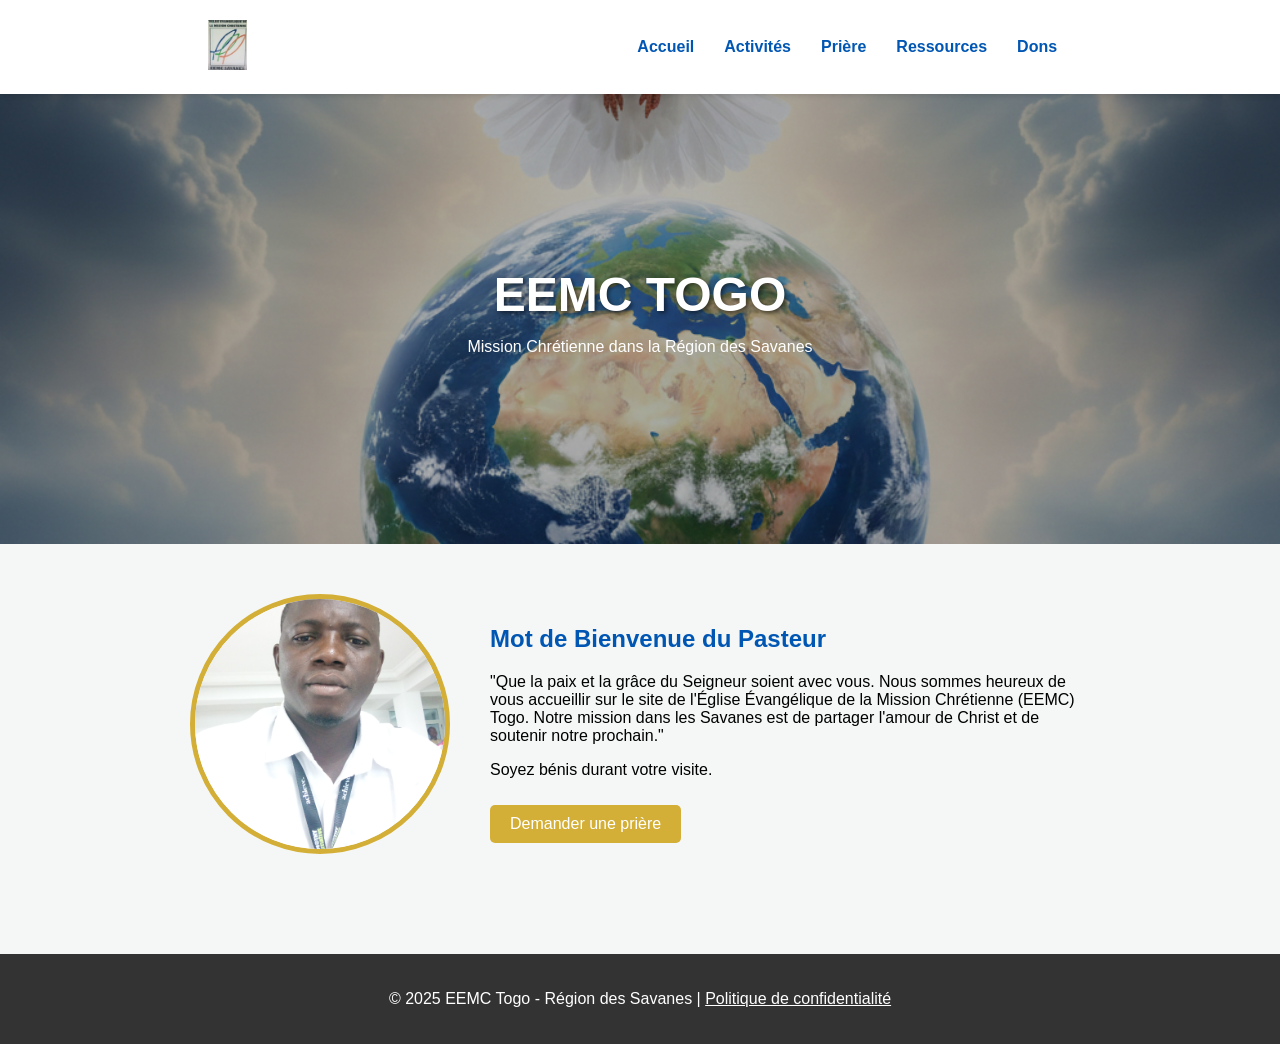
<file: index.html>
<!DOCTYPE html>
<html lang="fr">
<head>
    <meta charset="UTF-8">
    <meta name="viewport" content="width=device-width, initial-scale=1.0">
    <title>EEMC Togo - Accueil</title>
    <style>
        :root {
            --bleu: #0056b3;
            --or: #d4af37;
            --fond: #f4f7f6;
        }

        body { font-family: 'Arial', sans-serif; margin: 0; padding: 0; background-color: var(--fond); }

        /* Menu de navigation */
        nav { background: white; padding: 20px; display: flex; justify-content: space-around; align-items: center; box-shadow: 0 2px 5px rgba(0,0,0,0.1); position: sticky; top: 0; z-index: 1000; }
        .logo-img { height: 50px; }
        nav ul { list-style: none; display: flex; margin: 0; padding: 0; }
        nav ul li { margin: 0 15px; }
        nav ul li a { text-decoration: none; color: var(--bleu); font-weight: bold; }

        /* Bannière Colombe */
        .hero { 
            background: linear-gradient(rgba(0,0,0,0.3), rgba(0,0,0,0.3)), url('images/colombe.png');
            background-size: cover; background-position: center; 
            height: 450px; display: flex; flex-direction: column; 
            justify-content: center; align-items: center; color: white; text-align: center;
        }
        .hero h1 { font-size: 3rem; margin: 0; text-shadow: 2px 2px 4px rgba(0,0,0,0.5); }

        /* Section Pasteur */
        .pasteur-section { padding: 50px 20px; max-width: 900px; margin: auto; display: flex; align-items: center; gap: 40px; flex-wrap: wrap; }
        .pasteur-photo { width: 250px; height: 250px; border-radius: 50%; border: 5px solid var(--or); object-fit: cover; }
        .pasteur-texte { flex: 1; min-width: 300px; }
        .pasteur-texte h2 { color: var(--bleu); }

        footer { background: #333; color: white; text-align: center; padding: 20px; margin-top: 50px; }
        .btn-contact { background: var(--or); color: white; padding: 10px 20px; text-decoration: none; border-radius: 5px; display: inline-block; margin-top: 10px; }
    </style>
</head>
<body>

    <nav>
        <div class="logo">
            <img src="images/logo.png" alt="Logo EEMC" class="logo-img">
        </div>
        <ul>
            <li><a href="index.html">Accueil</a></li>
            <li><a href="activites.html">Activités</a></li>
            <li><a href="priere.html">Prière</a></li>
            <li><a href="ressources.html">Ressources</a></li>
            <li><a href="dons.html">Dons</a></li>
        </ul>
    </nav>

    <header class="hero">
        <h1>EEMC TOGO</h1>
        <p>Mission Chrétienne dans la Région des Savanes</p>
    </header>

    <main>
        <section class="pasteur-section">
            <img src="images/pasteur.jpg" alt="Photo du Pasteur" class="pasteur-photo">
            <div class="pasteur-texte">
                <h2>Mot de Bienvenue du Pasteur</h2>
                <p>"Que la paix et la grâce du Seigneur soient avec vous. Nous sommes heureux de vous accueillir sur le site de l'Église Évangélique de la Mission Chrétienne (EEMC) Togo. Notre mission dans les Savanes est de partager l'amour de Christ et de soutenir notre prochain."</p>
                <p>Soyez bénis durant votre visite.</p>
                <a href="priere.html" class="btn-contact">Demander une prière</a>
            </div>
        </section>
    </main>

    <footer>
        <p>&copy; 2025 EEMC Togo - Région des Savanes | <a href="politique.html" style="color:white;">Politique de confidentialité</a></p>
    </footer>

</body>
</html>
</file>
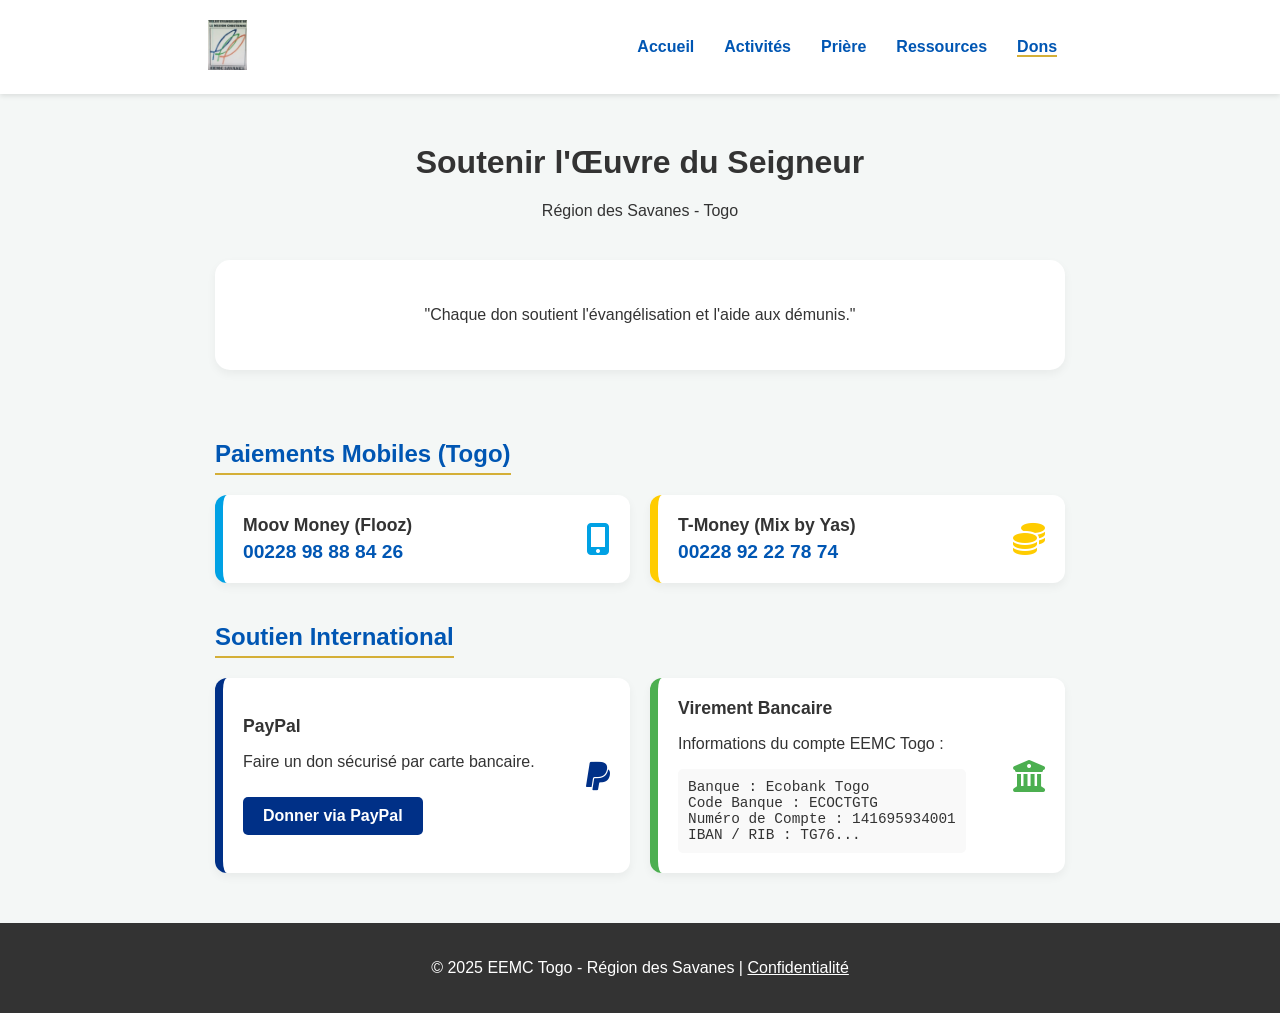
<file: dons.html>
<!DOCTYPE html>
<html lang="fr">
<head>
    <meta charset="UTF-8">
    <meta name="viewport" content="width=device-width, initial-scale=1.0">
    <title>EEMC Togo - Soutenir la Mission</title>
    <link rel="stylesheet" href="https://cdnjs.cloudflare.com/ajax/libs/font-awesome/6.0.0/css/all.min.css">
    <style>
        :root {
            --bleu: #0056b3;
            --or: #d4af37;
            --moov: #00a1e4;
            --tmoney: #ffcc00;
            --paypal: #003087;
            --banque: #4caf50;
        }

        body { font-family: 'Arial', sans-serif; margin: 0; padding: 0; background-color: #f4f7f6; color: #333; }

        /* Menu */
        nav { background: white; padding: 20px; display: flex; justify-content: space-around; align-items: center; box-shadow: 0 2px 5px rgba(0,0,0,0.1); position: sticky; top: 0; z-index: 1000; }
        .logo-img { height: 50px; }
        nav ul { list-style: none; display: flex; margin: 0; padding: 0; }
        nav ul li { margin: 0 15px; }
        nav ul li a { text-decoration: none; color: var(--bleu); font-weight: bold; }

        .container { max-width: 850px; margin: 50px auto; padding: 0 20px; }
        .header-dons { text-align: center; margin-bottom: 40px; }
        
        .intro-text { background: white; padding: 30px; border-radius: 15px; text-align: center; margin-bottom: 30px; box-shadow: 0 4px 10px rgba(0,0,0,0.05); }

        h2 { color: var(--bleu); border-bottom: 2px solid var(--or); display: inline-block; padding-bottom: 5px; margin-top: 40px; }

        /* Cartes de Paiement */
        .payment-grid { display: grid; grid-template-columns: repeat(auto-fit, minmax(350px, 1fr)); gap: 20px; }
        
        .method-card { 
            background: white; border-radius: 12px; padding: 20px; 
            display: flex; align-items: center; justify-content: space-between;
            box-shadow: 0 4px 10px rgba(0,0,0,0.05); border-left: 8px solid;
        }
        
        .moov-card { border-left-color: var(--moov); }
        .tmoney-card { border-left-color: var(--tmoney); }
        .paypal-card { border-left-color: var(--paypal); }
        .banque-card { border-left-color: var(--banque); }

        .method-info h3 { margin: 0; font-size: 1.1rem; }
        .method-number { font-size: 1.2rem; font-weight: bold; color: var(--bleu); margin-top: 5px; display: block; }
        .bank-details { font-size: 0.9rem; background: #f9f9f9; padding: 10px; border-radius: 5px; margin-top: 10px; font-family: monospace; }
        
        .btn-paypal { background: var(--paypal); color: white; padding: 10px 20px; text-decoration: none; border-radius: 5px; display: inline-block; margin-top: 10px; font-weight: bold; }

        footer { background: #333; color: white; text-align: center; padding: 20px; margin-top: 50px; }
    </style>
</head>
<body>

    <nav>
        <div class="logo"><img src="images/logo.png" alt="Logo EEMC" class="logo-img"></div>
        <ul>
            <li><a href="index.html">Accueil</a></li>
            <li><a href="activites.html">Activités</a></li>
            <li><a href="priere.html">Prière</a></li>
            <li><a href="ressources.html">Ressources</a></li>
            <li><a href="dons.html" style="border-bottom: 2px solid var(--or);">Dons</a></li>
        </ul>
    </nav>

    <div class="container">
        <div class="header-dons">
            <h1>Soutenir l'Œuvre du Seigneur</h1>
            <p>Région des Savanes - Togo</p>
        </div>

        <div class="intro-text">
            <p>"Chaque don soutient l'évangélisation et l'aide aux démunis."</p>
        </div>

        <h2>Paiements Mobiles (Togo)</h2>
        <div class="payment-grid">
            <div class="method-card moov-card">
                <div class="method-info">
                    <h3>Moov Money (Flooz)</h3>
                    <span class="method-number">00228 98 88 84 26</span>
                </div>
                <i class="fas fa-mobile-alt fa-2x" style="color: var(--moov);"></i>
            </div>

            <div class="method-card tmoney-card">
                <div class="method-info">
                    <h3>T-Money (Mix by Yas)</h3>
                    <span class="method-number">00228 92 22 78 74</span>
                </div>
                <i class="fas fa-coins fa-2x" style="color: var(--tmoney);"></i>
            </div>
        </div>

        <h2>Soutien International</h2>
        <div class="payment-grid">
            <div class="method-card paypal-card">
                <div class="method-info">
                    <h3>PayPal</h3>
                    <p>Faire un don sécurisé par carte bancaire.</p>
                    <a href="https://www.paypal.com/ncp/payment/J86KLCWEUC54G" target="_blank" class="btn-paypal">Donner via PayPal</a>
                </div>
                <i class="fab fa-paypal fa-2x" style="color: var(--paypal);"></i>
            </div>

            <div class="method-card banque-card">
                <div class="method-info">
                    <h3>Virement Bancaire</h3>
                    <p>Informations du compte EEMC Togo :</p>
                    <div class="bank-details">
                        Banque : Ecobank Togo
<br>
                        Code Banque : ECOCTGTG
<br>
                        Numéro de Compte : 141695934001
<br>
                        IBAN / RIB : TG76...
                    </div>
                </div>
                <i class="fas fa-university fa-2x" style="color: var(--banque);"></i>
            </div>
        </div>

    </div>

    <footer>
        <p>&copy; 2025 EEMC Togo - Région des Savanes | <a href="politique.html" style="color:white;">Confidentialité</a></p>
    </footer>

</body>

</html>
</file>
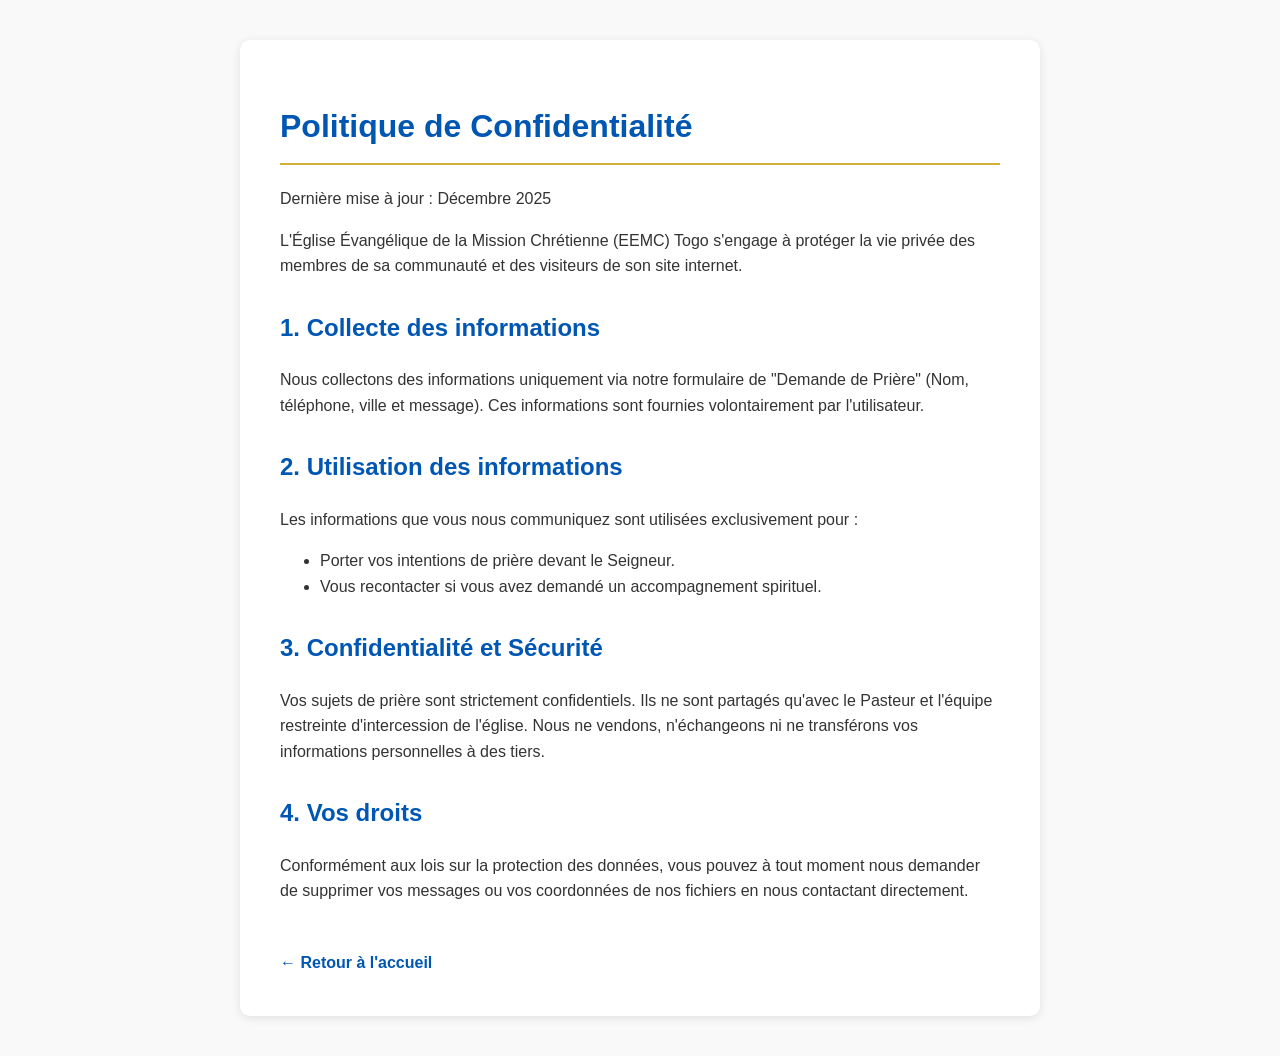
<file: politique.html>
<!DOCTYPE html>
<html lang="fr">
<head>
    <meta charset="UTF-8">
    <meta name="viewport" content="width=device-width, initial-scale=1.0">
    <title>EEMC Togo - Politique de Confidentialité</title>
    <style>
        body { font-family: 'Arial', sans-serif; line-height: 1.6; color: #333; max-width: 800px; margin: 0 auto; padding: 40px 20px; background: #f9f9f9; }
        .card { background: white; padding: 40px; border-radius: 10px; box-shadow: 0 2px 10px rgba(0,0,0,0.1); }
        h1 { color: #0056b3; border-bottom: 2px solid #d4af37; padding-bottom: 10px; }
        h2 { color: #0056b3; margin-top: 30px; }
        .btn-retour { display: inline-block; margin-top: 30px; text-decoration: none; color: #0056b3; font-weight: bold; }
    </style>
</head>
<body>

    <div class="card">
        <h1>Politique de Confidentialité</h1>
        <p>Dernière mise à jour : Décembre 2025</p>

        <p>L'Église Évangélique de la Mission Chrétienne (EEMC) Togo s'engage à protéger la vie privée des membres de sa communauté et des visiteurs de son site internet.</p>

        <h2>1. Collecte des informations</h2>
        <p>Nous collectons des informations uniquement via notre formulaire de "Demande de Prière" (Nom, téléphone, ville et message). Ces informations sont fournies volontairement par l'utilisateur.</p>

        <h2>2. Utilisation des informations</h2>
        <p>Les informations que vous nous communiquez sont utilisées exclusivement pour :
            <ul>
                <li>Porter vos intentions de prière devant le Seigneur.</li>
                <li>Vous recontacter si vous avez demandé un accompagnement spirituel.</li>
            </ul>
        </p>

        <h2>3. Confidentialité et Sécurité</h2>
        <p>Vos sujets de prière sont strictement confidentiels. Ils ne sont partagés qu'avec le Pasteur et l'équipe restreinte d'intercession de l'église. Nous ne vendons, n'échangeons ni ne transférons vos informations personnelles à des tiers.</p>

        <h2>4. Vos droits</h2>
        <p>Conformément aux lois sur la protection des données, vous pouvez à tout moment nous demander de supprimer vos messages ou vos coordonnées de nos fichiers en nous contactant directement.</p>

        <a href="index.html" class="btn-retour">← Retour à l'accueil</a>
    </div>

</body>
</html>
</file>
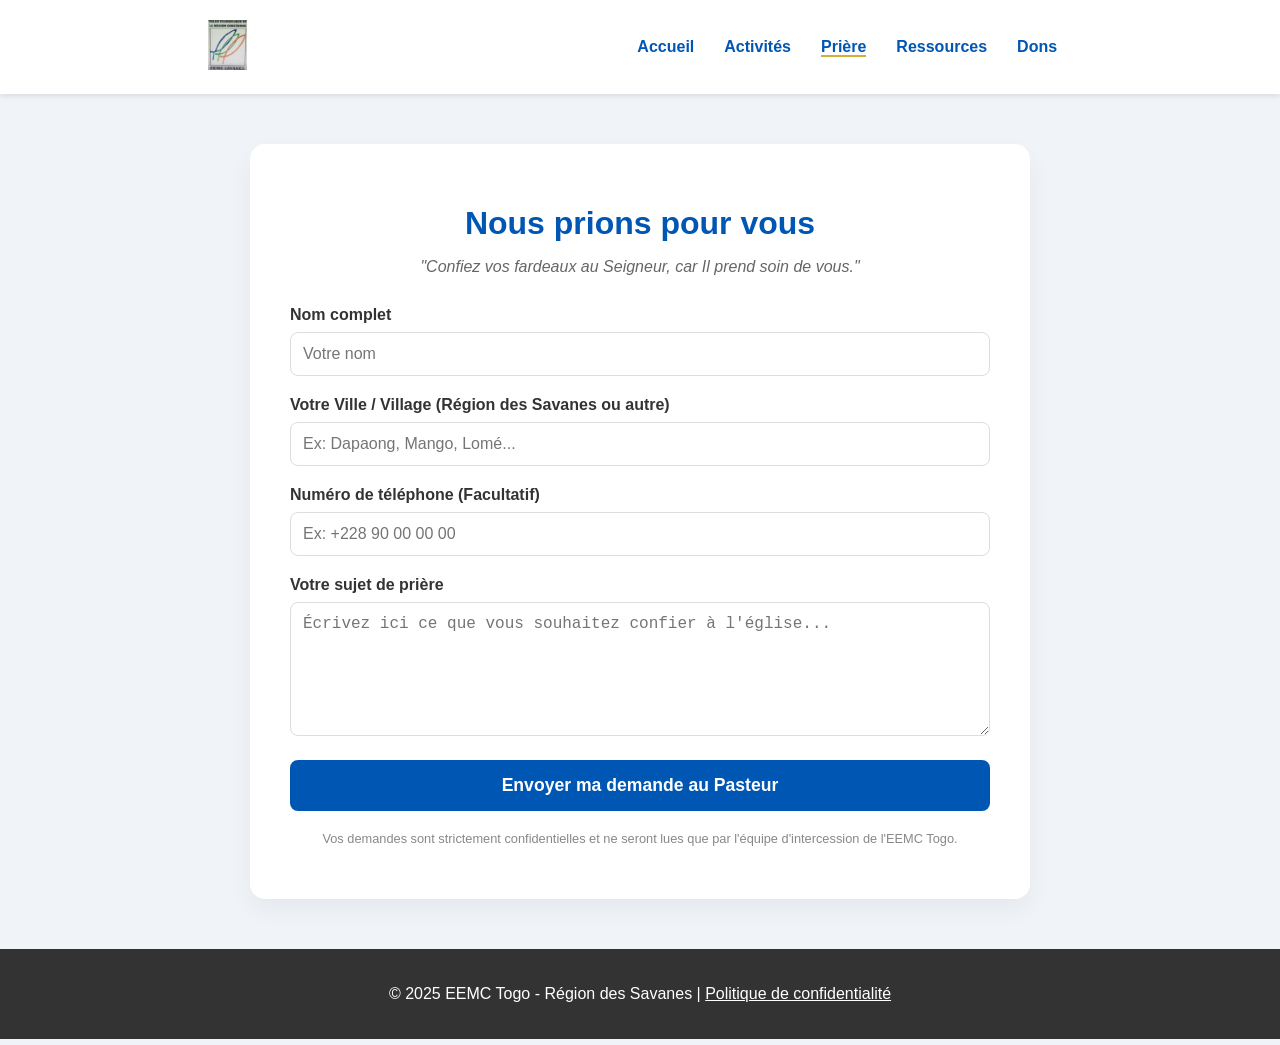
<file: priere.html>
<!DOCTYPE html>
<html lang="fr">
<head>
    <meta charset="UTF-8">
    <meta name="viewport" content="width=device-width, initial-scale=1.0">
    <title>EEMC Togo - Demande de Prière</title>
    <style>
        :root {
            --bleu: #0056b3;
            --or: #d4af37;
            --fond-prière: #f0f4f8;
        }

        body { font-family: 'Arial', sans-serif; margin: 0; padding: 0; background-color: var(--fond-prière); }

        /* Menu (Identique aux autres pages) */
        nav { background: white; padding: 20px; display: flex; justify-content: space-around; align-items: center; box-shadow: 0 2px 5px rgba(0,0,0,0.1); position: sticky; top: 0; z-index: 1000; }
        .logo-img { height: 50px; }
        nav ul { list-style: none; display: flex; margin: 0; padding: 0; }
        nav ul li { margin: 0 15px; }
        nav ul li a { text-decoration: none; color: var(--bleu); font-weight: bold; }

        /* Contenu de la page */
        .container { max-width: 700px; margin: 50px auto; background: white; padding: 40px; border-radius: 15px; box-shadow: 0 10px 25px rgba(0,0,0,0.05); }
        
        .header-priere { text-align: center; margin-bottom: 30px; }
        .header-priere h1 { color: var(--bleu); margin-bottom: 10px; }
        .header-priere p { color: #666; font-style: italic; }

        /* Style du Formulaire */
        .form-group { margin-bottom: 20px; }
        .form-group label { display: block; margin-bottom: 8px; font-weight: bold; color: #333; }
        .form-group input, .form-group textarea { 
            width: 100%; padding: 12px; border: 1px solid #ddd; border-radius: 8px; font-size: 1rem; box-sizing: border-box; 
        }
        .form-group textarea { resize: vertical; }

        .btn-envoyer { 
            background: var(--bleu); color: white; border: none; padding: 15px 30px; 
            border-radius: 8px; font-size: 1.1rem; cursor: pointer; width: 100%; font-weight: bold;
            transition: background 0.3s;
        }
        .btn-envoyer:hover { background: #004494; }

        .confidentialite { font-size: 0.8rem; color: #888; text-align: center; margin-top: 20px; }

        footer { background: #333; color: white; text-align: center; padding: 20px; margin-top: 50px; }
    </style>
</head>
<body>

    <nav>
        <div class="logo">
            <img src="images/logo.png" alt="Logo EEMC" class="logo-img">
        </div>
        <ul>
            <li><a href="index.html">Accueil</a></li>
            <li><a href="activites.html">Activités</a></li>
            <li><a href="priere.html" style="border-bottom: 2px solid var(--or);">Prière</a></li>
            <li><a href="ressources.html">Ressources</a></li>
            <li><a href="dons.html">Dons</a></li>
        </ul>
    </nav>

    <div class="container">
        <div class="header-priere">
            <h1>Nous prions pour vous</h1>
            <p>"Confiez vos fardeaux au Seigneur, car Il prend soin de vous."</p>
        </div>

        <form>
            <div class="form-group">
                <label for="nom">Nom complet</label>
                <input type="text" id="nom" name="nom" placeholder="Votre nom" required>
            </div>

            <div class="form-group">
                <label for="ville">Votre Ville / Village (Région des Savanes ou autre)</label>
                <input type="text" id="ville" name="ville" placeholder="Ex: Dapaong, Mango, Lomé..." required>
            </div>

            <div class="form-group">
                <label for="telephone">Numéro de téléphone (Facultatif)</label>
                <input type="tel" id="telephone" name="telephone" placeholder="Ex: +228 90 00 00 00">
            </div>

            <div class="form-group">
                <label for="message">Votre sujet de prière</label>
                <textarea id="message" name="message" rows="6" placeholder="Écrivez ici ce que vous souhaitez confier à l'église..." required></textarea>
            </div>

            <button type="submit" class="btn-envoyer">Envoyer ma demande au Pasteur</button>
        </form>

        <p class="confidentialite">
            <i class="fas fa-lock"></i> Vos demandes sont strictement confidentielles et ne seront lues que par l'équipe d'intercession de l'EEMC Togo.
        </p>
    </div>

    <footer>
        <p>&copy; 2025 EEMC Togo - Région des Savanes | <a href="politique.html" style="color:white;">Politique de confidentialité</a></p>
    </footer>

</body>
</html>
</file>
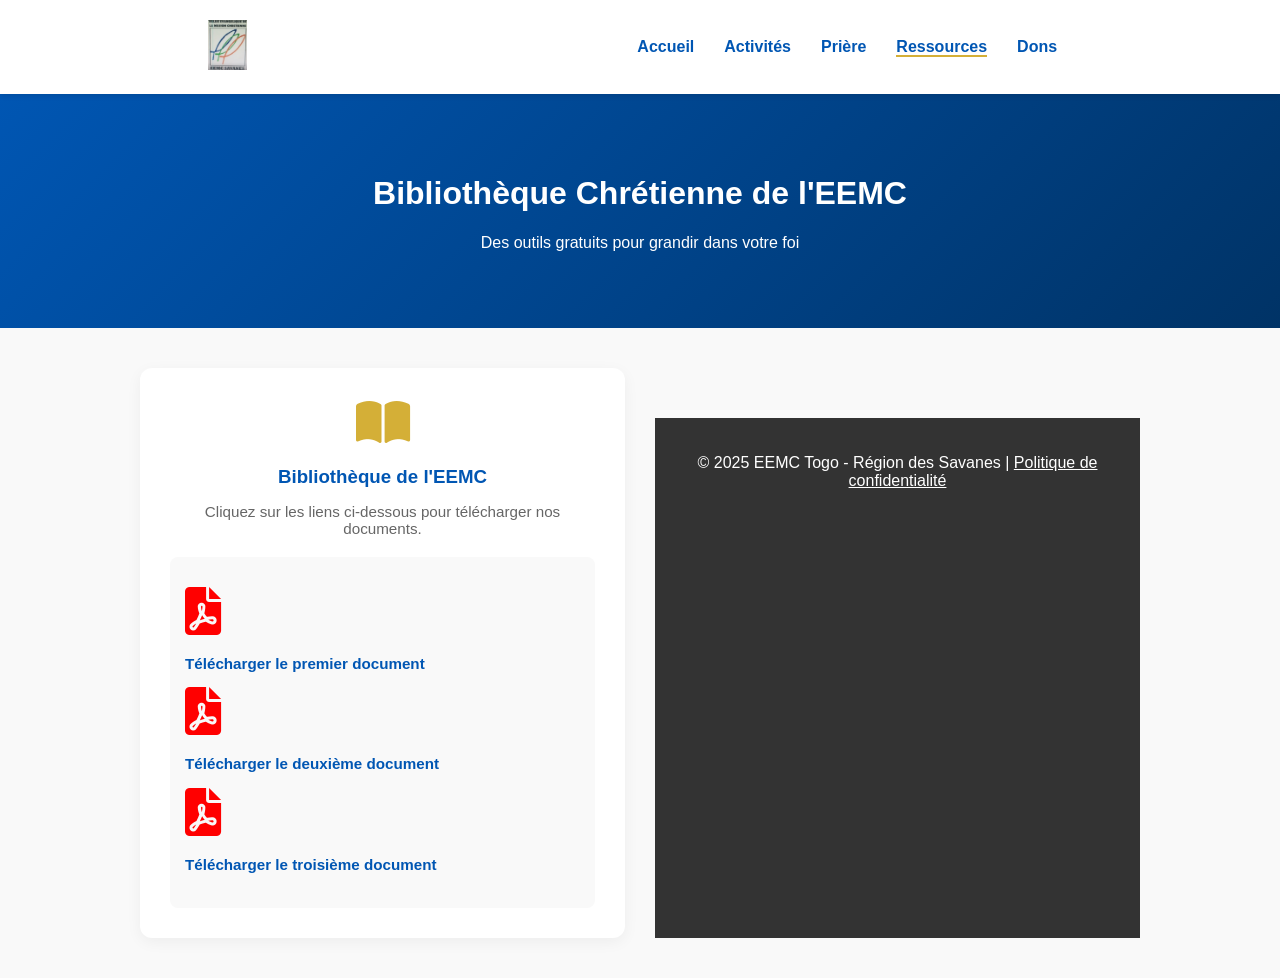
<file: ressources.html>
<!DOCTYPE html>
<html lang="fr">
<head>
    <meta charset="UTF-8">
    <meta name="viewport" content="width=device-width, initial-scale=1.0">
    <title>EEMC Togo - Ressources Chrétiennes</title>
    <style>
        :root {
            --bleu: #0056b3;
            --or: #d4af37;
            --gris-fond: #f9f9f9;
        }

        body { font-family: 'Arial', sans-serif; margin: 0; padding: 0; background-color: var(--gris-fond); }

        /* Menu (Identique) */
        nav { background: white; padding: 20px; display: flex; justify-content: space-around; align-items: center; box-shadow: 0 2px 5px rgba(0,0,0,0.1); position: sticky; top: 0; z-index: 1000; }
        .logo-img { height: 50px; }
        nav ul { list-style: none; display: flex; margin: 0; padding: 0; }
        nav ul li { margin: 0 15px; }
        nav ul li a { text-decoration: none; color: var(--bleu); font-weight: bold; }

        /* En-tête */
        .header-ressources { background: linear-gradient(135deg, var(--bleu), #003366); color: white; padding: 60px 20px; text-align: center; }

        .container { max-width: 1000px; margin: 40px auto; padding: 0 20px; }

        /* Grille de ressources */
        .resource-grid { display: grid; grid-template-columns: repeat(auto-fit, minmax(300px, 1fr)); gap: 30px; }
        
        .resource-card { background: white; border-radius: 12px; padding: 30px; text-align: center; box-shadow: 0 4px 15px rgba(0,0,0,0.05); }
        .resource-card i { font-size: 3rem; color: var(--or); margin-bottom: 20px; display: block; }
        .resource-card h3 { color: var(--bleu); margin-bottom: 15px; }
        .resource-card p { color: #666; font-size: 0.95rem; margin-bottom: 20px; }

        /* Boutons */
        .btn-link { 
            display: inline-block; background: var(--bleu); color: white; 
            padding: 12px 25px; text-decoration: none; border-radius: 25px; 
            font-weight: bold; transition: 0.3s;
        }
        .btn-link:hover { background: var(--or); }

        footer { background: #333; color: white; text-align: center; padding: 20px; margin-top: 50px; }
    </style>
    <link rel="stylesheet" href="https://cdnjs.cloudflare.com/ajax/libs/font-awesome/6.0.0/css/all.min.css">
</head>
<body>

    <nav>
        <div class="logo">
            <img src="images/logo.png" alt="Logo EEMC" class="logo-img">
        </div>
        <ul>
            <li><a href="index.html">Accueil</a></li>
            <li><a href="activites.html">Activités</a></li>
            <li><a href="priere.html">Prière</a></li>
            <li><a href="ressources.html" style="border-bottom: 2px solid var(--or);">Ressources</a></li>
            <li><a href="dons.html">Dons</a></li>
        </ul>
    </nav>

    <div class="header-ressources">
        <h1>Bibliothèque Chrétienne de l'EEMC</h1>
        <p>Des outils gratuits pour grandir dans votre foi</p>
    </div>

    <div class="container">
        <div class="resource-grid">
            
            <div class="resource-card">
    <i class="fas fa-book-open"></i>
    <h3>Bibliothèque de l'EEMC</h3>
    <p>Cliquez sur les liens ci-dessous pour télécharger nos documents.</p>

    <div style="text-align: left; margin-top: 20px; background: #f9f9f9; padding: 15px; border-radius: 8px;">
        
        <p style="margin-bottom: 15px;">
            <a href="documents
/GUIDE SYTHETISE SUR LE DROIT DE LA FEMME ET DE LA FILLE_0.pdf" target="_blank" style="color: #0056b3; text-decoration: none; font-weight: bold;">
                <i class="fas fa-file-pdf" style="color: red;"></i> Télécharger le premier document
            </a>
        </p>

        <p style="margin-bottom: 15px;">
            <a href="documents
/Bible_LSG.pdf" target="_blank" style="color: #0056b3; text-decoration: none; font-weight: bold;">
                <i class="fas fa-file-pdf" style="color: red;"></i> Télécharger le deuxième document
            </a>
        </p>

        <p>
            <a href="documents/NOM_DE_VOTRE_FICHIER_3.pdf" target="_blank" style="color: #0056b3; text-decoration: none; font-weight: bold;">
                <i class="fas fa-file-pdf" style="color: red;"></i> Télécharger le troisième document
            </a>
        </p>

    </div>
</div>
    <footer>
        <p>&copy; 2025 EEMC Togo - Région des Savanes | <a href="politique.html" style="color:white;">Politique de confidentialité</a></p>
    </footer>

</body>

</html>
</file>
